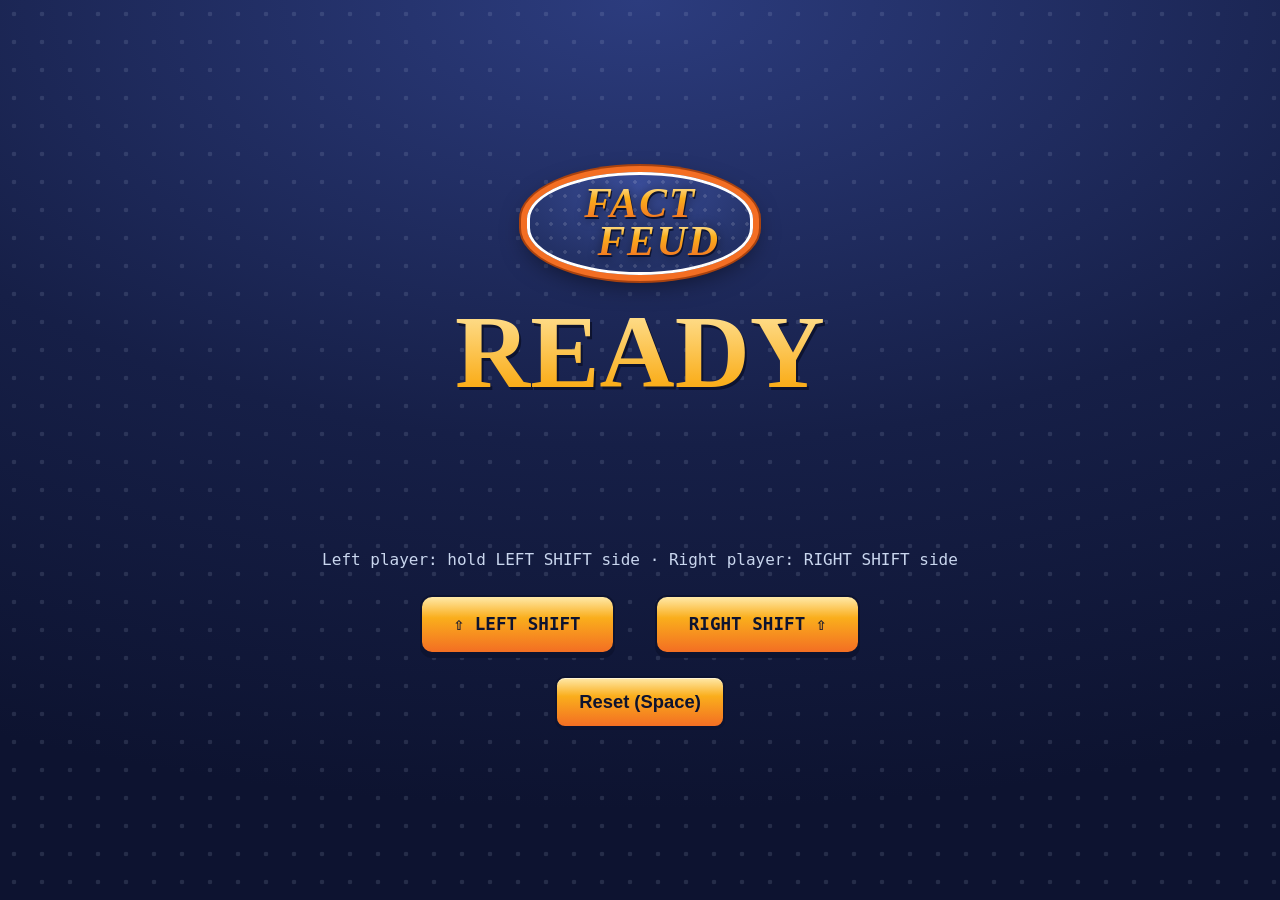
<file: buzzer.html>
<!doctype html>
<html lang="en">
<head>
<meta charset="utf-8">
<meta name="viewport" content="width=device-width, initial-scale=1">
<title>Fact Feud — Buzzer</title>
<link rel="stylesheet" href="factfeud.css">
<style>
  body { display:flex; flex-direction:column; align-items:center; justify-content:center;
         min-height:100vh; gap:1.4rem; text-align:center; padding:1rem; }
  #stage { font-family:var(--display); font-weight:700; line-height:1.05;
           font-size:clamp(2.6rem, 9vw, 6.5rem);
           background:var(--gold-grad); -webkit-background-clip:text; background-clip:text; color:transparent;
           filter:drop-shadow(2px 3px 0 var(--navy-black)); min-height:2.2em; }
  #sub { font-family:var(--util); color:var(--pale); font-size:1rem; min-height:1.4em; }
  .keys { display:flex; gap:2.5rem; }
  .keycap { font-family:var(--util); font-weight:700; font-size:1.1rem; color:var(--navy-black);
            background:var(--gold-grad); border:2px solid var(--navy-black); border-radius:12px;
            padding:.9rem 2rem; box-shadow:0 4px 0 var(--navy-black); transition:.12s; }
  .keycap.won { transform:translateY(4px); box-shadow:0 0 0 var(--navy-black), 0 0 28px var(--amber); }
  .keycap.dim { opacity:.35; }
  body.armed #stage { animation:pulse 1.6s ease-in-out infinite; }
  @keyframes pulse { 50% { filter:drop-shadow(2px 3px 0 var(--navy-black)) drop-shadow(0 0 18px rgba(250,174,28,.8)); } }
</style>
</head>
<body class="armed">
  <div class="ff-badge big"><span class="line">Fact</span><span class="line">Feud</span></div>
  <div id="stage">READY</div>
  <div id="sub">Left player: hold LEFT SHIFT side · Right player: RIGHT SHIFT side</div>
  <div class="keys">
    <div class="keycap" id="capL">⇧ LEFT SHIFT</div>
    <div class="keycap" id="capR">RIGHT SHIFT ⇧</div>
  </div>
  <button class="big" id="resetBtn">Reset (Space)</button>

<script>
(() => {
  const stage = document.getElementById('stage');
  const sub = document.getElementById('sub');
  const capL = document.getElementById('capL');
  const capR = document.getElementById('capR');
  let winner = null, tWin = 0;

  function reset() {
    winner = null; tWin = 0;
    stage.textContent = 'READY';
    sub.textContent = 'Left player: hold LEFT SHIFT side · Right player: RIGHT SHIFT side';
    capL.className = capR.className = 'keycap';
    document.body.classList.add('armed');
  }

  function buzz(side) {
    const now = performance.now();
    if (winner === null) {
      winner = side; tWin = now;
      document.body.classList.remove('armed');
      stage.textContent = side === 'L' ? '◀ LEFT!' : 'RIGHT! ▶';
      sub.textContent = 'Buzzed first';
      (side === 'L' ? capL : capR).classList.add('won');
      (side === 'L' ? capR : capL).classList.add('dim');
    } else if (winner !== side) {
      // second press while locked: show the margin, once
      if (!sub.dataset.gap) {
        sub.dataset.gap = '1';
        sub.textContent = `Buzzed first by ${Math.round(now - tWin)} ms`;
      }
    }
  }

  document.addEventListener('keydown', (e) => {
    if (e.repeat) return;
    if (e.code === 'ShiftLeft')  { e.preventDefault(); buzz('L'); }
    if (e.code === 'ShiftRight') { e.preventDefault(); buzz('R'); }
    if (e.code === 'Space')      { e.preventDefault(); delete sub.dataset.gap; reset(); }
  });
  document.getElementById('resetBtn').addEventListener('click', () => { delete sub.dataset.gap; reset(); });
})();
</script>
</body>
</html>
</file>
<file: factfeud.css>
/* ============================================================
   FACT FEUD — theme RECOMMIT
   Palette from the class style guide:
   navy #233166 · orange #f36e23 · amber #faae1c · pale #c9d6ee · soft #4d5b8c
   Display: Iowan Old Style / Georgia. Body: system. Util: mono.
   ============================================================ */
:root {
  --navy:#233166; --navy-deep:#161f47; --navy-black:#0d1330;
  --orange:#f36e23; --amber:#faae1c; --pale:#c9d6ee; --white:#fff; --soft:#4d5b8c;
  --good:#2f9e57; --bad:#c9372c;
  --display:"Iowan Old Style", Georgia, "Times New Roman", serif;
  --body:-apple-system, BlinkMacSystemFont, "Segoe UI", Helvetica, Arial, sans-serif;
  --util:ui-monospace, "SF Mono", Menlo, Consolas, monospace;
  --gold-grad:linear-gradient(180deg,#ffe9a8 0%, var(--amber) 38%, var(--orange) 100%);
  --tile-grad:linear-gradient(180deg,#3a4d99 0%, var(--navy) 55%, var(--navy-deep) 100%);
}
* { box-sizing:border-box; }
html,body { margin:0; padding:0; }
body {
  font-family:var(--body); font-size:16px; line-height:1.5; color:var(--pale);
  min-height:100vh;
  background:
    radial-gradient(circle, rgba(201,214,238,.13) 2px, transparent 2.6px) 0 0/28px 28px,
    radial-gradient(120% 90% at 50% 0%, #2c3c7e 0%, var(--navy-deep) 55%, var(--navy-black) 100%);
  background-attachment: fixed;
}

/* ---------- Logo badge (original Fact Feud mark) ---------- */
.ff-badge { display:inline-flex; flex-direction:column; align-items:center; justify-content:center;
  padding:.55rem 1.9rem .7rem; border-radius:50%/46%;
  background:
    radial-gradient(circle, rgba(255,255,255,.14) 1.5px, transparent 2px) 0 0/14px 14px,
    radial-gradient(90% 120% at 50% 10%, #3a4d99, var(--navy) 70%);
  border:3px solid #fff;
  box-shadow:0 0 0 6px var(--orange), 0 0 0 8px #a8420f, 0 8px 24px rgba(0,0,0,.55);
  user-select:none; }
.ff-badge .line { font-family:var(--display); font-weight:700; font-style:italic;
  letter-spacing:.04em; line-height:.92; text-transform:uppercase;
  background:var(--gold-grad); -webkit-background-clip:text; background-clip:text; color:transparent;
  filter:drop-shadow(1px 2px 0 var(--navy-black)) drop-shadow(0 0 6px rgba(0,0,0,.4)); }
.ff-badge.big .line { font-size:clamp(1.6rem, 4.5vw, 2.6rem); }
.ff-badge.small .line { font-size:1.05rem; }
.ff-badge .line:last-child { padding-left:.9em; }

/* ---------- Structural ---------- */
.ff-shell { max-width:1180px; margin:0 auto; padding:1.1rem 1.1rem 3rem; }
.ff-topbar { display:flex; align-items:center; gap:1rem; flex-wrap:wrap; margin-bottom:1rem; }
.ff-topbar .spacer { flex:1; }
h1,h2,h3 { font-family:var(--display); color:var(--white); }
h2 { font-size:1.25rem; margin:1.4rem 0 .6rem; }
a { color:var(--amber); }
.muted { color:var(--soft); }
.eyebrow { display:inline-block; font-family:var(--util); font-size:.72rem; letter-spacing:.14em;
  text-transform:uppercase; color:var(--navy-black); background:var(--gold-grad);
  padding:.28rem .8rem; border-radius:99px; font-weight:700; }

/* ---------- Board tiles ---------- */
.tile { background:var(--tile-grad); border:2px solid var(--amber); border-radius:14px;
  box-shadow:inset 0 1px 0 rgba(255,255,255,.18), 0 0 14px rgba(250,174,28,.22), 0 6px 18px rgba(0,0,0,.45);
  padding:1rem 1.2rem; }
.tile.quiet { border-color:var(--soft); box-shadow:0 4px 14px rgba(0,0,0,.35); }

/* ---------- Buttons & inputs ---------- */
button, .btn { font-family:var(--body); font-weight:700; cursor:pointer; border-radius:10px;
  border:2px solid var(--navy-black); padding:.5rem 1rem; font-size:.95rem;
  background:var(--gold-grad); color:var(--navy-black);
  box-shadow:0 2px 0 var(--navy-black), inset 0 1px 0 rgba(255,255,255,.5);
  transition:transform .05s ease; }
button:hover { filter:brightness(1.06); }
button:active { transform:translateY(2px); box-shadow:0 0 0 var(--navy-black); }
button:focus-visible, input:focus-visible, select:focus-visible, textarea:focus-visible {
  outline:3px solid var(--amber); outline-offset:2px; }
button.ghost { background:transparent; color:var(--pale); border-color:var(--soft); box-shadow:none; }
button.danger { background:linear-gradient(180deg,#ff8f7e,#c9372c); color:#fff; }
button.big { font-size:1.15rem; padding:.8rem 1.4rem; }
button:disabled { opacity:.45; cursor:not-allowed; }
input, select, textarea { font-family:var(--body); font-size:1rem; color:var(--navy-black);
  background:var(--white); border:2px solid var(--soft); border-radius:9px; padding:.5rem .7rem; }
textarea { width:100%; min-height:4.2rem; }
label { display:block; font-size:.82rem; font-weight:700; color:var(--pale); margin:.6rem 0 .2rem; }
.row { display:flex; gap:.6rem; flex-wrap:wrap; align-items:center; }

/* ---------- Reveal flip tile (signature element) ---------- */
.flip { perspective:1100px; width:min(340px, 80vw); height:150px; margin:0 auto; }
.flip .inner { position:relative; width:100%; height:100%; transform-style:preserve-3d;
  transition:transform .7s cubic-bezier(.2,.7,.25,1); }
.flip.revealed .inner { transform:rotateX(180deg); }
.flip .face { position:absolute; inset:0; backface-visibility:hidden; display:flex;
  align-items:center; justify-content:center; border-radius:16px;
  background:var(--tile-grad); border:3px solid var(--amber);
  box-shadow:0 0 22px rgba(250,174,28,.3), 0 8px 20px rgba(0,0,0,.5); }
.flip .front { font-family:var(--display); font-size:4rem; font-weight:700; color:var(--amber); }
.flip .back { transform:rotateX(180deg); font-family:var(--display); font-weight:700;
  font-size:clamp(2rem, 6vw, 3.2rem);
  background:var(--gold-grad); -webkit-background-clip:text; background-clip:text; color:transparent;
  filter:drop-shadow(1px 2px 0 var(--navy-black)); }
@media (prefers-reduced-motion: reduce) {
  .flip .inner { transition:none; }
  * { animation:none !important; }
}

/* ---------- Citation card ---------- */
.citation { background:var(--white); color:var(--navy); border-radius:10px;
  border-left:8px solid var(--orange); padding:.8rem 1rem .8rem 1.1rem; font-size:.92rem;
  box-shadow:0 6px 16px rgba(0,0,0,.4); }
.citation .cite-label { font-family:var(--util); font-size:.68rem; letter-spacing:.12em;
  text-transform:uppercase; color:var(--orange); font-weight:700; display:block; margin-bottom:.25rem; }
.citation p { margin:0; padding-left:1.4em; text-indent:-1.4em; /* hanging indent, like a real bibliography */ }
.citation a { color:var(--navy); word-break:break-all; }

/* ---------- Player cards ---------- */
.player { text-align:center; padding:.9rem .6rem; border-radius:14px;
  background:var(--tile-grad); border:2px solid var(--soft); min-width:150px; }
.player.hot { border-color:var(--amber); box-shadow:0 0 18px rgba(250,174,28,.45); }
.player .pname { font-family:var(--display); font-size:1.25rem; color:var(--white); font-weight:700; }
.player .pscore { font-family:var(--display); font-size:2.6rem; font-weight:700;
  background:var(--gold-grad); -webkit-background-clip:text; background-clip:text; color:transparent; }
.player .pkey { font-family:var(--util); font-size:.68rem; color:var(--pale); opacity:.8; }

/* ---------- Toast ---------- */
#ff-toast { position:fixed; left:50%; bottom:1.2rem; transform:translate(-50%, 20px);
  background:var(--good); color:#fff; font-weight:700; padding:.6rem 1.2rem; border-radius:99px;
  opacity:0; pointer-events:none; transition:.25s; z-index:99; box-shadow:0 6px 18px rgba(0,0,0,.5); }
#ff-toast.show { opacity:1; transform:translate(-50%,0); }
#ff-toast.bad { background:var(--bad); }

/* ---------- Admin tables ---------- */
table.list { width:100%; border-collapse:collapse; font-size:.92rem; }
table.list th { text-align:left; font-family:var(--util); font-size:.7rem; letter-spacing:.1em;
  text-transform:uppercase; color:var(--amber); padding:.4rem .5rem; border-bottom:2px solid var(--soft); }
table.list td { padding:.45rem .5rem; border-bottom:1px solid rgba(77,91,140,.4); color:var(--pale); }
table.list tr.sel td { background:rgba(250,174,28,.12); }
table.list tr:hover td { background:rgba(201,214,238,.07); cursor:pointer; }
.pill { display:inline-block; font-family:var(--util); font-size:.68rem; background:var(--soft);
  color:#fff; border-radius:99px; padding:.1rem .55rem; margin:.06rem .12rem .06rem 0; }
.grid2 { display:grid; grid-template-columns:1fr 1fr; gap:1rem; }
@media (max-width:820px) { .grid2 { grid-template-columns:1fr; } }

/* ---------- Menu / title page ---------- */
.hero { position:relative; border-radius:20px; overflow:hidden; border:3px solid var(--amber);
  box-shadow:0 10px 30px rgba(0,0,0,.5); padding:3rem 1.5rem; text-align:center;
  background-size:cover; background-position:center; }
.hero::before { content:''; position:absolute; inset:0;
  background:linear-gradient(180deg, rgba(13,19,48,.55) 0%, rgba(13,19,48,.85) 100%); }
.hero > * { position:relative; z-index:1; }
.hero .ff-badge { margin-bottom:.6rem; }
.hero p.tag { color:var(--white); font-size:1.05rem; max-width:34rem; margin:.6rem auto 0; }

.modes { display:grid; grid-template-columns:repeat(3, 1fr); gap:1rem; margin:1.4rem 0; }
@media (max-width:900px) { .modes { grid-template-columns:1fr; } }
.mode-card { display:flex; flex-direction:column; gap:.5rem; text-align:left; }
.mode-card h3 { margin:0; font-size:1.15rem; }
.mode-card p { margin:0; font-size:.9rem; color:var(--pale); }
.mode-card ul { margin:.2rem 0 0; padding-left:1.1rem; font-size:.85rem; color:var(--pale); }
.mode-card .go { margin-top:auto; text-align:center; text-decoration:none; }

.rules-block { margin-top:.4rem; }
.rules-block summary { cursor:pointer; font-family:var(--display); font-size:1.1rem; color:var(--white);
  padding:.5rem 0; }
.rules-block[open] summary { color:var(--amber); }
.rules-block .body { padding:.4rem 0 1rem .2rem; font-size:.92rem; }
.rules-block .body ol, .rules-block .body ul { padding-left:1.3rem; }
.rules-block .body li { margin-bottom:.35rem; }

.suggest-form textarea { width:100%; }
.suggest-form .row { margin-top:.6rem; }

/* ---------- Timer / solo mode ---------- */
.timerwrap { width:100%; max-width:22rem; margin:0 auto; }
.timerbar { height:10px; border-radius:99px; background:rgba(255,255,255,.12); overflow:hidden; }
.timerbar > i { display:block; height:100%; background:var(--gold-grad); transition:width .1s linear; }
.timerlabel { font-family:var(--util); font-size:.75rem; color:var(--soft); text-align:center; margin-top:.2rem; }

/* ---------- Leaderboard ---------- */
table.board { width:100%; border-collapse:collapse; }
table.board th { text-align:left; font-family:var(--util); font-size:.68rem; letter-spacing:.1em;
  text-transform:uppercase; color:var(--amber); padding:.35rem .5rem; border-bottom:2px solid var(--soft); }
table.board td { padding:.4rem .5rem; border-bottom:1px solid rgba(77,91,140,.35); }
table.board tr:first-child td { color:var(--amber); font-weight:700; }
.rank { font-family:var(--display); font-weight:700; }

/* ---------- Team score header ---------- */
.teamscore { display:flex; gap:1rem; justify-content:center; flex-wrap:wrap; }
.teamscore .team { text-align:center; padding:.8rem 1.4rem; border-radius:14px;
  background:var(--tile-grad); border:2px solid var(--soft); min-width:160px; }
.teamscore .team.hot { border-color:var(--amber); box-shadow:0 0 18px rgba(250,174,28,.4); }
.teamscore .tname { font-family:var(--display); font-size:1.1rem; color:var(--white); }
.teamscore .tscore { font-family:var(--display); font-size:2.4rem; font-weight:700;
  background:var(--gold-grad); -webkit-background-clip:text; background-clip:text; color:transparent; }
</file>
